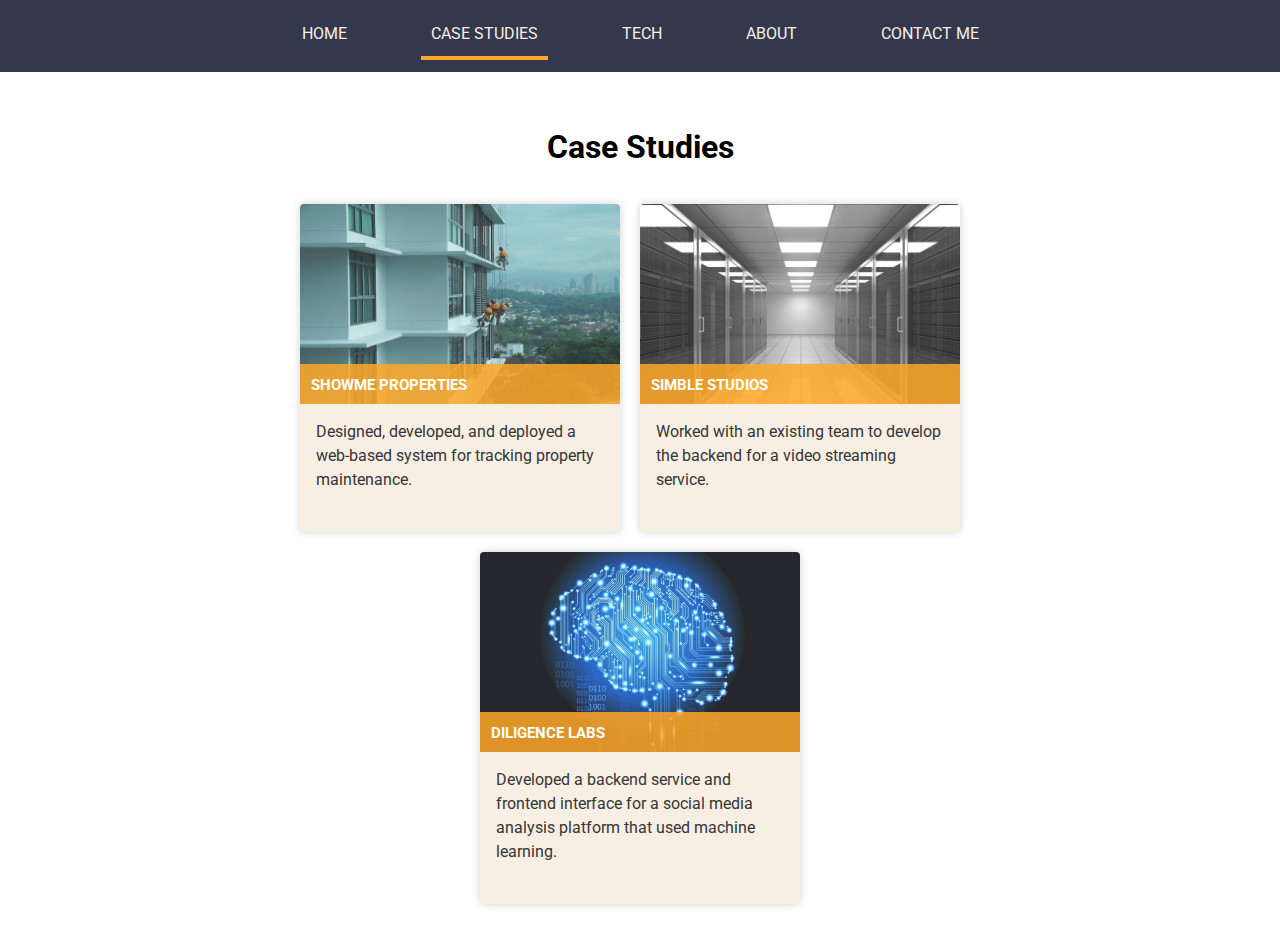
<file: casestudies/index.html>
<!DOCTYPE html>
<html lang="eng">
  <head>
    <meta charset="utf-8" />
    <title>Case Studies | Dustin Wyatt: Freelance Software Developer</title>
    <meta name="description" content="" />
    <meta name="viewport" content="width=device-width, initial-scale=1" />

    <link rel="apple-touch-icon" sizes="180x180" href="/apple-touch-icon.png" />
    <link
      rel="icon"
      type="image/png"
      sizes="32x32"
      href="../favicon-32x32.png"
    />
    <link
      rel="icon"
      type="image/png"
      sizes="16x16"
      href="../favicon-16x16.png"
    />
    <link rel="manifest" href="/site.webmanifest" />
    <!-- Place favicon.ico in the root directory -->

    <link
      href="https://fonts.googleapis.com/css?family=Abril+Fatface|Roboto"
      rel="stylesheet"
    />
    <link rel="stylesheet" href="../assets/style.css" />
    <link rel="stylesheet" href="../assets/casestudies.css" />
  </head>

  <body>
    <section class="navigation sticky">
      <ul class="navigation">
        <li><a href="../">Home</a></li>
        <li class="active"><a href="./">Case Studies</a></li>
        <li><a href="../tech.html">Tech</a></li>
        <li><a href="../about.html">About</a></li>
        <li>
          <a
            href="mailto:dustin.wyatt@gmail.com?subject=Portfolio job contact"
            class="btn"
            onClick="javascript:window.open('mailto:dustin.wyatt@gmail.com?subject=Portfolio job contact', 'mail');event.preventDefault()"
            >Contact me</a
          >
        </li>
      </ul>
    </section>

    <div class="content">
      <h1 class="center-text">Case Studies</h1>

      <div class="cards">
        <a class="card" href="./smp.html">
          <span
            class="card-header"
            style="
              background-image: url(../assets/images/smp/property-maintenance.jpg);
            "
          >
            <span class="card-title">
              <h3>ShowMe Properties</h3>
            </span>
          </span>
          <span class="card-summary">
            Designed, developed, and deployed a web-based system for tracking
            property maintenance.
          </span>
        </a>

        <a class="card" href="./simble.html">
          <span
            class="card-header"
            style="background-image: url(../assets/images/simble/servers.jpg)"
          >
            <span class="card-title">
              <h3>Simble Studios</h3>
            </span>
          </span>
          <span class="card-summary">
            Worked with an existing team to develop the backend for a video
            streaming service.
          </span>
        </a>

        <a class="card" href="./diligence.html">
          <span
            class="card-header"
            style="background-image: url(../assets/images/diligence/ai.jpg)"
          >
            <span class="card-title">
              <h3>Diligence Labs</h3>
            </span>
          </span>
          <span class="card-summary">
            Developed a backend service and frontend interface for a social
            media analysis platform that used machine learning.
          </span>
        </a>
      </div>
    </div>
  </body>
</html>
</file>
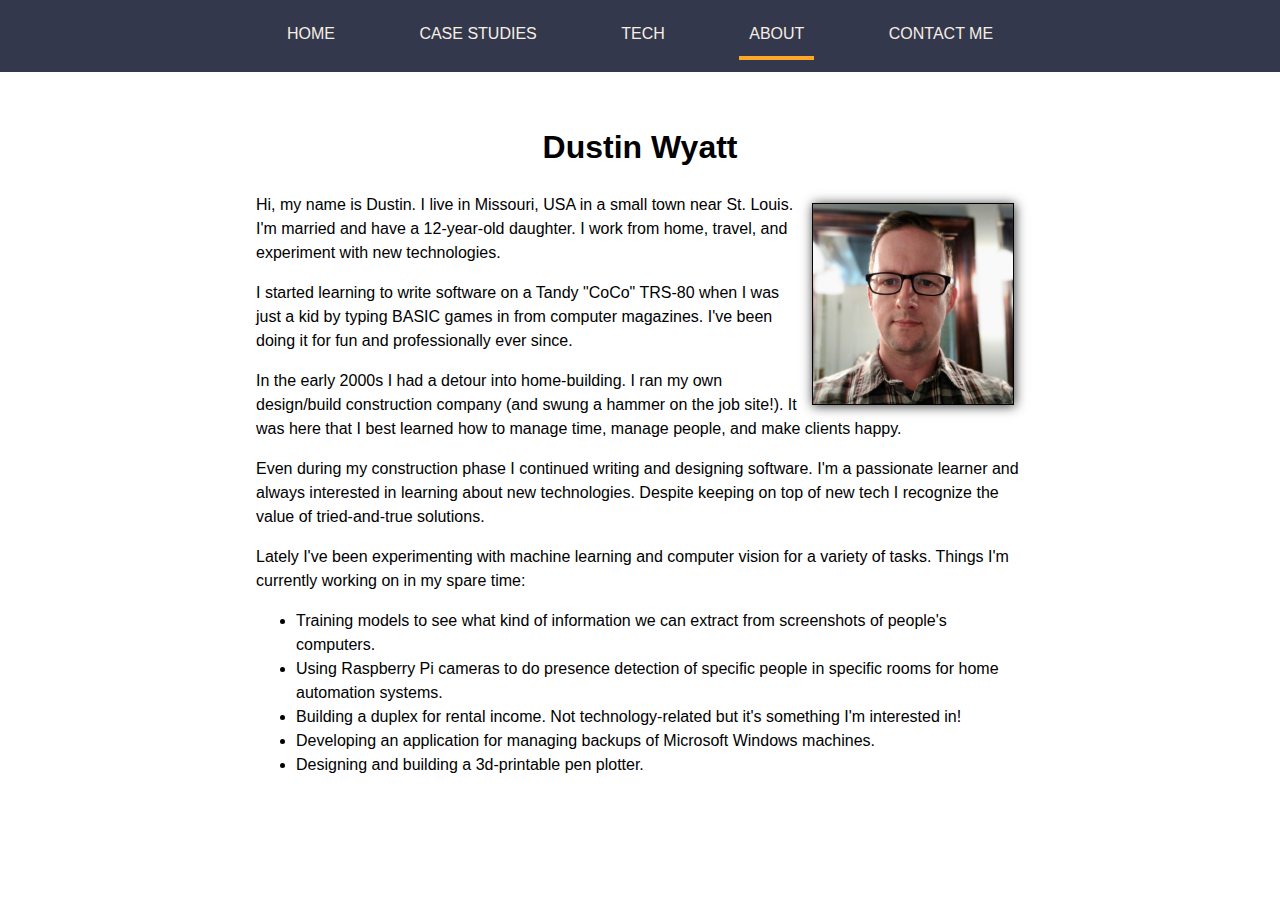
<file: about.html>
<!DOCTYPE html>
<html lang="en">
  <head>
    <meta charset="utf-8" />
    <title>Case Studies | Dustin Wyatt: Freelance Software Developer</title>

    <meta name="description" content="" />
    <meta name="viewport" content="width=device-width, initial-scale=1" />

    <link rel="apple-touch-icon" sizes="180x180" href="/apple-touch-icon.png" />
    <link
      rel="icon"
      type="image/png"
      sizes="32x32"
      href="./favicon-32x32.png"
    />
    <link
      rel="icon"
      type="image/png"
      sizes="16x16"
      href="./favicon-16x16.png"
    />
    <link rel="manifest" href="/site.webmanifest" />

    <link rel="stylesheet" href="./assets/style.css" />
  </head>

  <body>
    <section class="navigation sticky">
      <ul class="navigation">
        <li><a href="./">Home</a></li>
        <li><a href="./casestudies">Case Studies</a></li>
        <li><a href="./tech.html">Tech</a></li>
        <li class="active"><a href="./about.html">About</a></li>
        <li>
          <a
            href="mailto:dustin.wyatt@gmail.com?subject=Portfolio job contact"
            class="btn"
            onClick="javascript:window.open('mailto:dustin.wyatt@gmail.com?subject=Portfolio job contact', 'mail');event.preventDefault()"
            >Contact me</a
          >
        </li>
      </ul>
    </section>

    <div class="content">
      <h1>Dustin Wyatt</h1>

      <img class="article-img" src="assets/images/me.jpg" alt="Photo of Dustin"/>
      <p>
        Hi, my name is Dustin. I live in Missouri, USA in a small town near St.
        Louis. I'm married and have a 12-year-old daughter. I work from home,
        travel, and experiment with new technologies.
      </p>

      <p>
        I started learning to write software on a Tandy "CoCo" TRS-80 when I was
        just a kid by typing BASIC games in from computer magazines. I've been
        doing it for fun and professionally ever since.
      </p>

      <p>
        In the early 2000s I had a detour into home-building. I ran my own
        design/build construction company (and swung a hammer on the job site!).
        It was here that I best learned how to manage time, manage people, and
        make clients happy.
      </p>

      <p>
        Even during my construction phase I continued writing and designing
        software. I'm a passionate learner and always interested in learning
        about new technologies. Despite keeping on top of new tech I recognize
        the value of tried-and-true solutions.
      </p>

      <p>
        Lately I've been experimenting with machine learning and computer vision
        for a variety of tasks. Things I'm currently working on in my spare time:
      </p>

      <ul>
        <li>
          Training models to see what kind of information we can extract from
          screenshots of people's computers.
        </li>
        <li>
          Using Raspberry Pi cameras to do presence detection of specific people
          in specific rooms for home automation systems.
        </li>
        <li>Building a duplex for rental income. Not technology-related but it's something I'm interested in!</li>
        <li>
          Developing an application for managing backups of Microsoft Windows
          machines.
        </li>
        <li>Designing and building a 3d-printable pen plotter.</li>
      </ul>
    </div>
  </body>
</html>
</file>
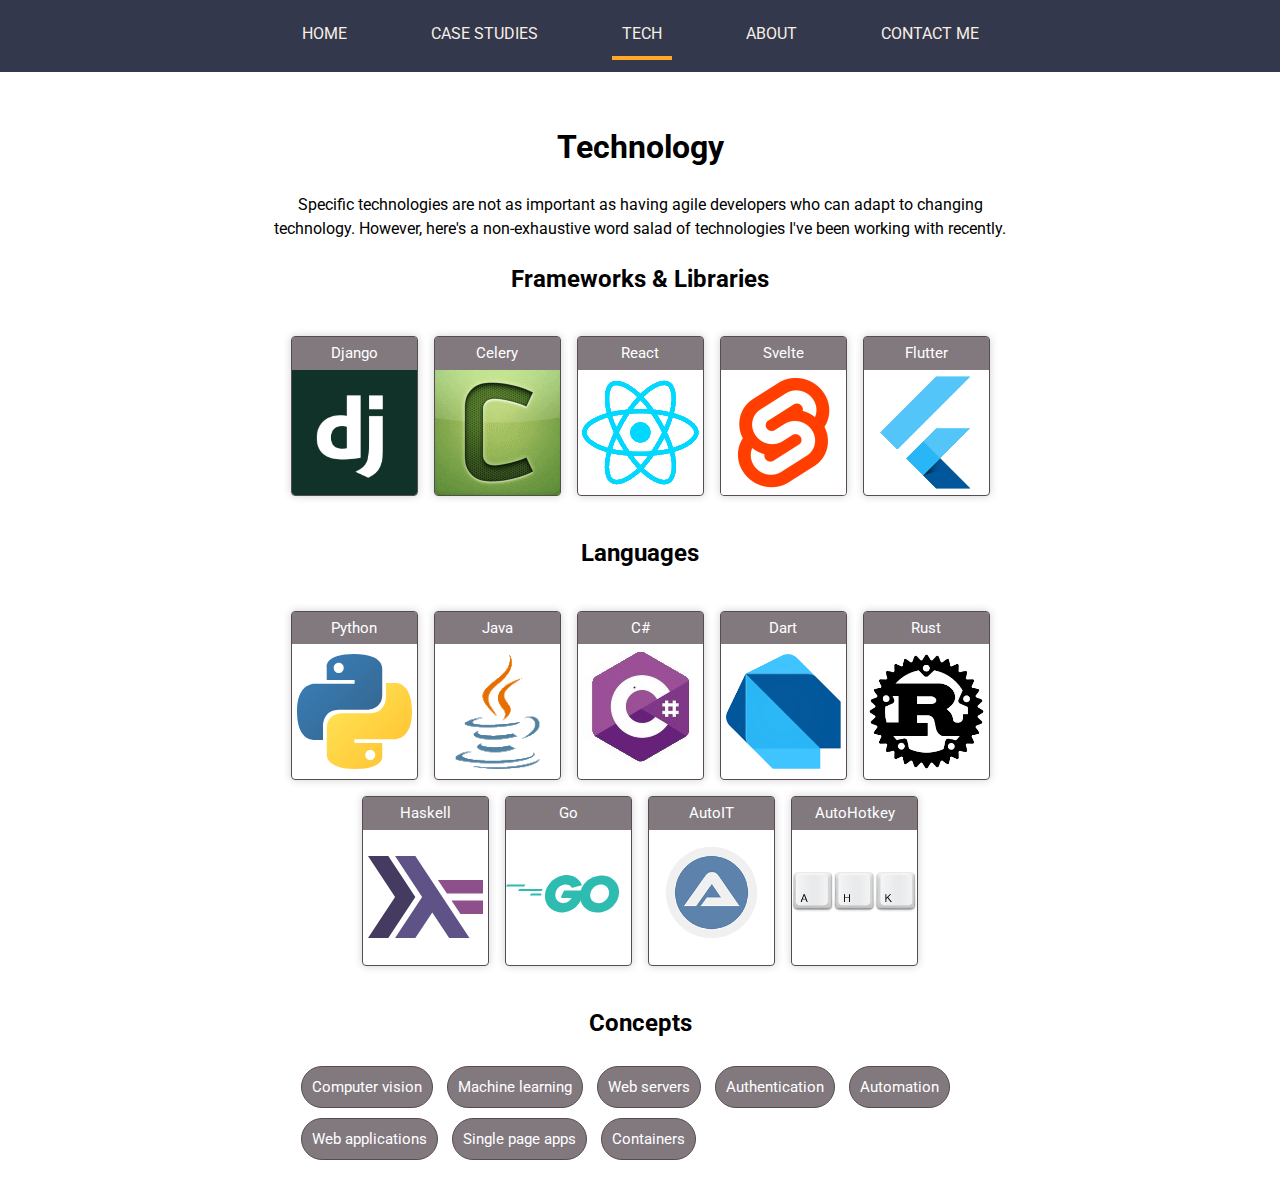
<file: tech.html>
<!DOCTYPE html>
<html lang="eng">
  <head>
    <meta charset="utf-8" />
    <title>Technology | Dustin Wyatt: Freelance Software Developer</title>
    <meta name="description" content="" />
    <meta name="viewport" content="width=device-width, initial-scale=1" />

    <link rel="apple-touch-icon" sizes="180x180" href="/apple-touch-icon.png" />
    <link
      rel="icon"
      type="image/png"
      sizes="32x32"
      href="./favicon-32x32.png"
    />
    <link
      rel="icon"
      type="image/png"
      sizes="16x16"
      href="./favicon-16x16.png"
    />
    <link rel="manifest" href="/site.webmanifest" />

    <link
      href="https://fonts.googleapis.com/css?family=Roboto"
      rel="stylesheet"
    />
    <link rel="stylesheet" href="assets/style.css" />
    <link rel="stylesheet" href="assets/tech.css" />
  </head>

  <body>
    <section class="navigation sticky">
      <ul class="navigation">
        <li><a href="./">Home</a></li>
        <li><a href="./casestudies/">Case Studies</a></li>
        <li class="active"><a href="./tech.html">Tech</a></li>
        <li><a href="./about.html">About</a></li>
        <li>
          <a
            href="mailto:dustin.wyatt@gmail.com?subject=Portfolio job contact"
            class="btn"
            onClick="javascript:window.open('mailto:dustin.wyatt@gmail.com?subject=Portfolio job contact', 'mail');event.preventDefault()"
            >Contact me</a
          >
        </li>
      </ul>
    </section>
    <div class="content">
      <h1>Technology</h1>
      <!--<img src="assets/images/technology.jpg" alt="" height="160px">-->
      <p class="center-text">
        Specific technologies are not as important as having agile developers
        who can adapt to changing technology. However, here's a non-exhaustive
        word salad of technologies I've been working with recently.
      </p>
      <h2 class="center-text">Frameworks & Libraries</h2>
      <ul class="cards">
        <li class="card">
          <div class="card-header">Django</div>
          <div class="card-main">
            <img src="assets/images/tech/django.png" alt="Django logo" />
          </div>
        </li>
        <li class="card">
          <div class="card-header">Celery</div>
          <div class="card-main">
            <img src="assets/images/tech/celery.orig.png" alt="Celery logo" />
          </div>
        </li>
        <li class="card">
          <div class="card-header">React</div>
          <div class="card-main">
            <img src="assets/images/tech/react.125.png" alt="React logo" />
          </div>
        </li>
        <li class="card">
          <div class="card-header">Svelte</div>
          <div class="card-main">
            <img
              src="assets/images/tech/svelte-logo-square.png"
              alt="Svelte logo"
            />
          </div>
        </li>
        <li class="card">
          <div class="card-header">Flutter</div>
          <div class="card-main">
            <img src="assets/images/tech/flutter.125.png" alt="Flutter logo" />
          </div>
        </li>
      </ul>

      <h2 class="center-text">Languages</h2>
      <ul class="cards">
        <li class="card">
          <div class="card-header">Python</div>
          <div class="card-main margined-container">
            <img src="assets/images/tech/Python.svg" alt="Python logo" />
          </div>
        </li>
        <li class="card">
          <div class="card-header">Java</div>
          <div class="card-main margined-container">
            <img src="assets/images/tech/java.png" alt="Java logo" />
          </div>
        </li>
        <li class="card">
          <div class="card-header">C#</div>
          <div class="card-main">
            <img src="assets/images/tech/csharp.125.png" alt="C# logo" />
          </div>
        </li>
        <li class="card">
          <div class="card-header">Dart</div>
          <div class="card-main margined-container">
            <img src="assets/images/tech/dartlang.png" alt="Dart logo" />
          </div>
        </li>
        <li class="card">
          <div class="card-header">Rust</div>
          <div class="card-main margined-container">
            <img src="assets/images/tech/rustlang.png" alt="Rust logo" />
          </div>
        </li>
        <li class="card">
          <div class="card-header">Haskell</div>
          <div class="card-main margined-container">
            <img src="assets/images/tech/haskell_logo.svg" alt="Haskell logo" />
          </div>
        </li>
        <li class="card">
          <div class="card-header">Go</div>
          <div class="card-main">
            <img src="assets/images/tech/Go-Logo_Aqua.svg" alt="Go logo" />
          </div>
        </li>
        <li class="card">
          <div class="card-header">AutoIT</div>
          <div class="card-main">
            <img src="assets/images/tech/autoit.png" alt="AutoIT logo" />
          </div>
        </li>
        <li class="card">
          <div class="card-header">AutoHotkey</div>
          <div class="card-main">
            <img
              src="assets/images/tech/AutoHotkey_logo.png"
              alt="AutoHotkey logo"
            />
          </div>
        </li>
      </ul>
      <h2 class="center-text">Concepts</h2>
      <ul class="pills">
        <li class="pill">Computer vision</li>
        <li class="pill">Machine learning</li>
        <li class="pill">Web servers</li>
        <li class="pill">Authentication</li>
        <li class="pill">Automation</li>
        <li class="pill">Web applications</li>
        <li class="pill">Single page apps</li>
        <li class="pill">Containers</li>
      </ul>
    </div>
  </body>
</html>
</file>
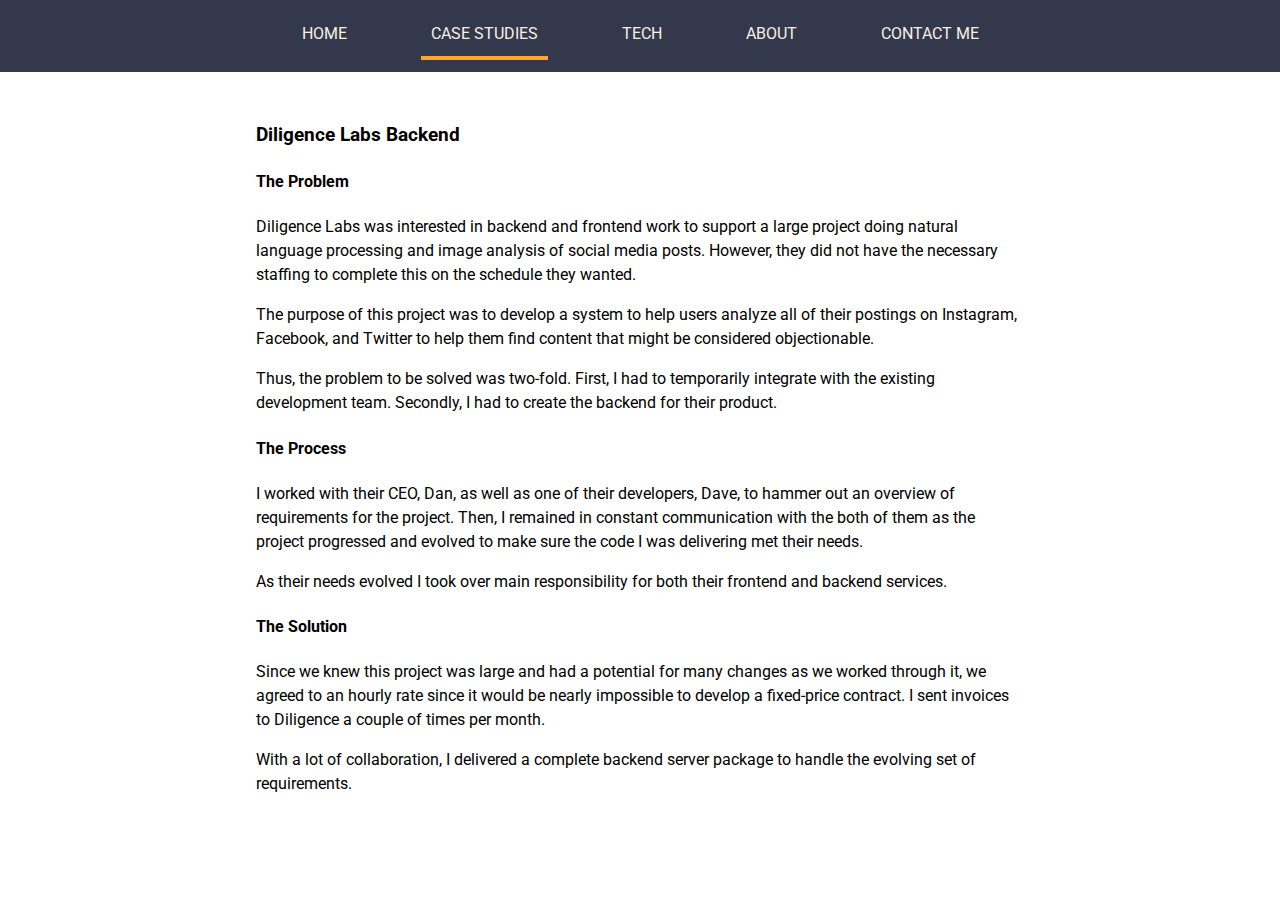
<file: casestudies/diligence.html>
<!DOCTYPE html>
<html lang="eng">
  <head>
    <meta charset="utf-8" />
    <title>
      Diligence Labs Case Study | Dustin Wyatt: Freelance Software Developer
    </title>
    <meta
      name="description"
      content="Case study of the developer Dustin Wyatt's work to create a multi-functional backend server for one of his clients."
    />
    <meta name="viewport" content="width=device-width, initial-scale=1" />

    <link rel="apple-touch-icon" sizes="180x180" href="/apple-touch-icon.png" />
    <link
      rel="icon"
      type="image/png"
      sizes="32x32"
      href="../favicon-32x32.png"
    />
    <link
      rel="icon"
      type="image/png"
      sizes="16x16"
      href="../favicon-16x16.png"
    />
    <link rel="manifest" href="/site.webmanifest" />
    <!-- Place favicon.ico in the root directory -->

    <meta name="theme-color" content="#fafafa" />

    <link
      href="https://fonts.googleapis.com/css?family=Roboto"
      rel="stylesheet"
    />
    <link rel="stylesheet" href="../assets/style.css" />
  </head>

  <body>
    <section class="navigation sticky">
      <ul class="navigation">
        <li><a href="../">Home</a></li>
        <li class="active"><a href="../casestudies/">Case Studies</a></li>
        <li><a href="../tech.html">Tech</a></li>
        <li><a href="../about.html">About</a></li>
        <li>
          <a
            href="mailto:dustin.wyatt@gmail.com?subject=Portfolio job contact"
            class="btn"
            onClick="javascript:window.open('mailto:dustin.wyatt@gmail.com?subject=Portfolio job contact', 'mail');event.preventDefault()"
            >Contact me</a
          >
        </li>
      </ul>
    </section>
    <div class="content">
      <article id="diligence">
        <h3>Diligence Labs Backend</h3>
        <h4>The Problem</h4>
        <p>
          Diligence Labs was interested in backend and frontend work to support
          a large project doing natural language processing and image analysis
          of social media posts. However, they did not have the necessary
          staffing to complete this on the schedule they wanted.
        </p>

        <p>
          The purpose of this project was to develop a system to help users
          analyze all of their postings on Instagram, Facebook, and Twitter to
          help them find content that might be considered objectionable.
        </p>

        <p>
          Thus, the problem to be solved was two-fold. First, I had to
          temporarily integrate with the existing development team. Secondly, I
          had to create the backend for their product.
        </p>

        <h4>The Process</h4>
        <p>
          I worked with their CEO, Dan, as well as one of their developers,
          Dave, to hammer out an overview of requirements for the project. Then,
          I remained in constant communication with the both of them as the
          project progressed and evolved to make sure the code I was delivering
          met their needs.
        </p>

        <p>
          As their needs evolved I took over main responsibility for both their
          frontend and backend services.
        </p>

        <h4>The Solution</h4>

        <p>
          Since we knew this project was large and had a potential for many
          changes as we worked through it, we agreed to an hourly rate since it
          would be nearly impossible to develop a fixed-price contract. I sent
          invoices to Diligence a couple of times per month.
        </p>

        <p>
          With a lot of collaboration, I delivered a complete backend server
          package to handle the evolving set of requirements.
        </p>
      </article>
    </div>
  </body>
</html>
</file>
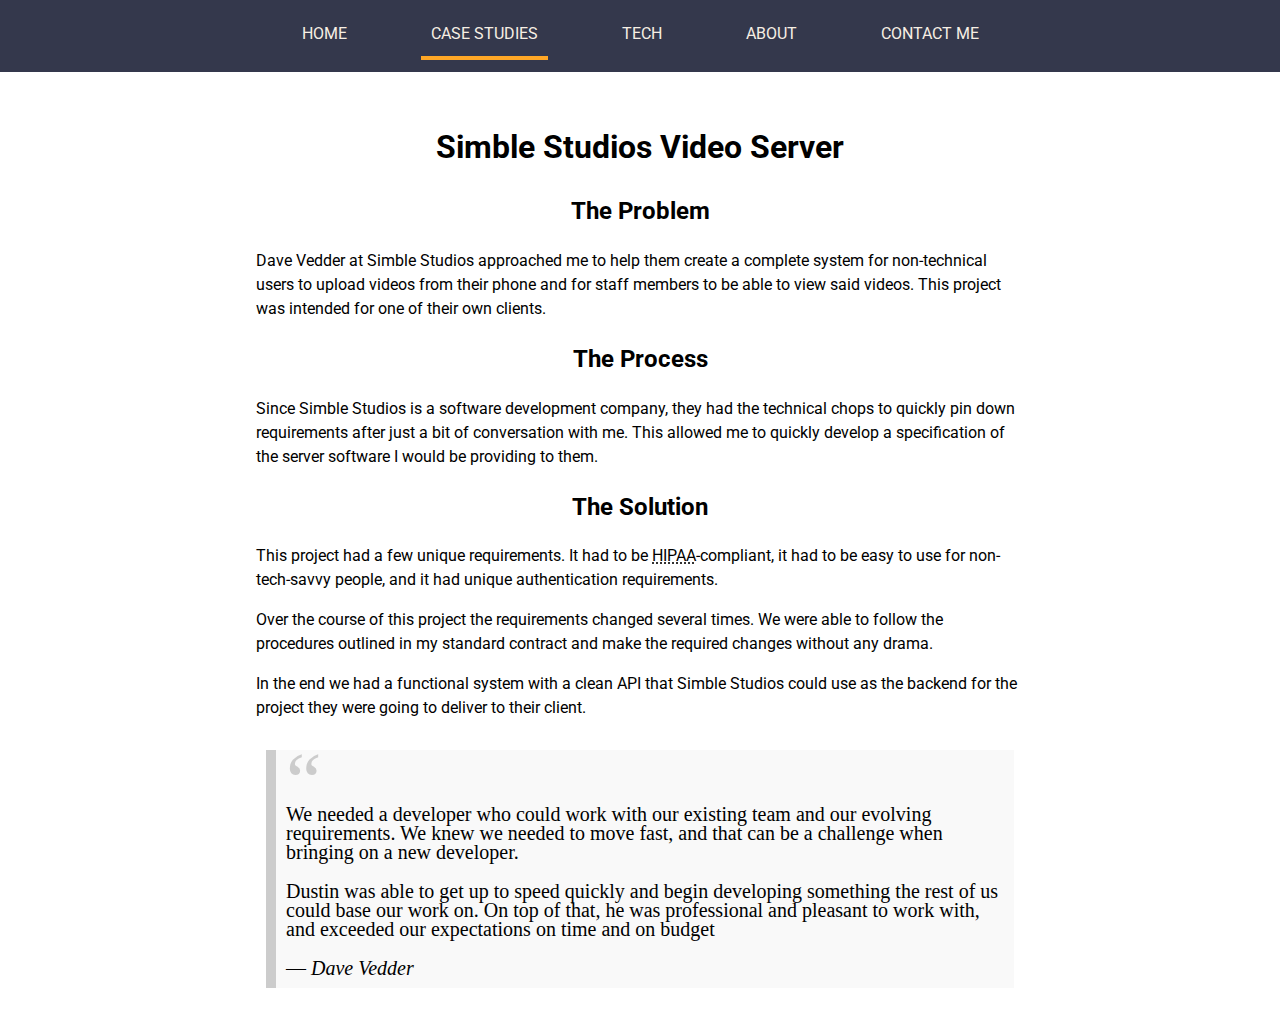
<file: casestudies/simble.html>
<!DOCTYPE html>
<html lang="en">
  <head>
    <meta charset="utf-8" />
    <title>
      Simble Studios Case Study | Dustin Wyatt: Freelance Software Developer
    </title>
    <meta
      name="description"
      content="Case study of the developer Dustin Wyatt's work to create a backend video server for one of his clients."
    />
    <meta name="viewport" content="width=device-width, initial-scale=1" />

    <link rel="apple-touch-icon" sizes="180x180" href="/apple-touch-icon.png" />
    <link
      rel="icon"
      type="image/png"
      sizes="32x32"
      href="../favicon-32x32.png"
    />
    <link
      rel="icon"
      type="image/png"
      sizes="16x16"
      href="../favicon-16x16.png"
    />
    <link rel="manifest" href="/site.webmanifest" />

    <meta name="theme-color" content="#fafafa" />

    <link
      href="https://fonts.googleapis.com/css?family=Roboto"
      rel="stylesheet"
    />
    <link rel="stylesheet" href="../assets/style.css" />
  </head>

  <body>
    <section class="navigation sticky">
      <ul class="navigation">
        <li><a href="../">Home</a></li>
        <li class="active"><a href="../casestudies/">Case Studies</a></li>
        <li><a href="../tech.html">Tech</a></li>
        <li><a href="../about.html">About</a></li>
        <li>
          <a
            href="mailto:dustin.wyatt@gmail.com?subject=Portfolio job contact"
            class="btn"
            onClick="javascript:window.open('mailto:dustin.wyatt@gmail.com?subject=Portfolio job contact', 'mail');event.preventDefault()"
            >Contact me</a
          >
        </li>
      </ul>
    </section>
    <div class="content">
      <article id="simble">
        <h1>Simble Studios Video Server</h1>

        <h2>The Problem</h2>

        <p>
          Dave Vedder at Simble Studios approached me to help them create a
          complete system for non-technical users to upload videos from their
          phone and for staff members to be able to view said videos. This
          project was intended for one of their own clients.
        </p>

        <h2>The Process</h2>
        <p>
          Since Simble Studios is a software development company, they had the
          technical chops to quickly pin down requirements after just a bit of
          conversation with me. This allowed me to quickly develop a
          specification of the server software I would be providing to them.
        </p>

        <h2>The Solution</h2>

        <p>
          This project had a few unique requirements. It had to be
          <abbr title="Health Insurance Portability and Accountability Act">
            HIPAA</abbr
          >-compliant, it had to be easy to use for non-tech-savvy people, and
          it had unique authentication requirements.
        </p>

        <p>
          Over the course of this project the requirements changed several
          times. We were able to follow the procedures outlined in my standard
          contract and make the required changes without any drama.
        </p>

        <p>
          In the end we had a functional system with a clean API that Simble
          Studios could use as the backend for the project they were going to
          deliver to their client.
        </p>

        <blockquote>
          <p>
            We needed a developer who could work with our existing team and our
            evolving requirements. We knew we needed to move fast, and that can
            be a challenge when bringing on a new developer.
          </p>

          <p>
            Dustin was able to get up to speed quickly and begin developing
            something the rest of us could base our work on. On top of that, he
            was professional and pleasant to work with, and exceeded our
            expectations on time and on budget
          </p>

          <footer>— <cite>Dave Vedder</cite></footer>
        </blockquote>
      </article>
    </div>
  </body>
</html>
</file>
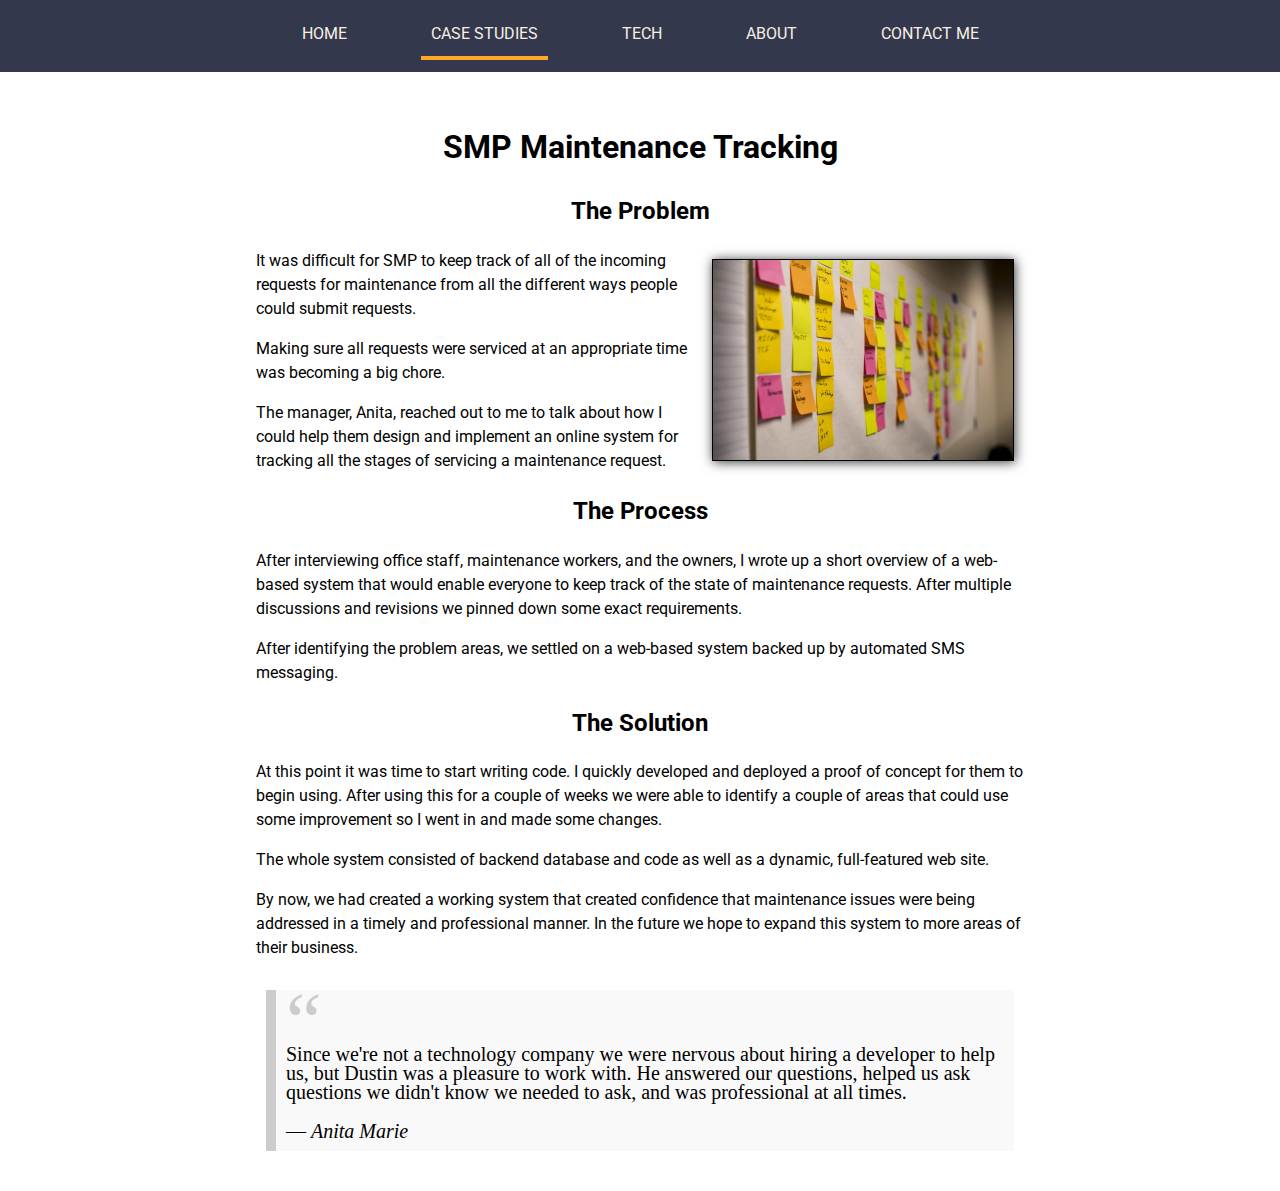
<file: casestudies/smp.html>
<!DOCTYPE html>
<html lang="en">
  <head>
    <meta charset="utf-8" />
    <title>
      ShowMe Properties Case Study | Dustin Wyatt: Freelance Software Developer
    </title>
    <meta
      name="description"
      content="Case study of the developer Dustin Wyatt's work to create a backend video server for one of his clients."
    />
    <meta name="viewport" content="width=device-width, initial-scale=1" />

    <link rel="apple-touch-icon" sizes="180x180" href="/apple-touch-icon.png" />
    <link
      rel="icon"
      type="image/png"
      sizes="32x32"
      href="../favicon-32x32.png"
    />
    <link
      rel="icon"
      type="image/png"
      sizes="16x16"
      href="../favicon-16x16.png"
    />
    <link rel="manifest" href="/site.webmanifest" />

    <link
      href="https://fonts.googleapis.com/css?family=Roboto"
      rel="stylesheet"
    />
    <link rel="stylesheet" href="../assets/style.css" />
  </head>
  <body>
    <section class="navigation sticky">
      <ul class="navigation">
        <li><a href="../">Home</a></li>
        <li class="active"><a href="../casestudies/">Case Studies</a></li>
        <li><a href="../tech.html">Tech</a></li>
        <li><a href="../about.html">About</a></li>
        <li>
          <a
            href="mailto:dustin.wyatt@gmail.com?subject=Portfolio job contact"
            class="btn"
            onClick="javascript:window.open('mailto:dustin.wyatt@gmail.com?subject=Portfolio job contact', 'mail');event.preventDefault()"
            >Contact me</a
          >
        </li>
      </ul>
    </section>

    <div class="content">
      <article id="smp-maintenance">
        <h1>SMP Maintenance Tracking</h1>

        <h2>The Problem</h2>
        <img
          class="article-img"
          src="../assets/images/smp/maintenance-board.jpg"
          alt="Board of sticky notes."
        />
        <p>
          It was difficult for SMP to keep track of all of the incoming requests
          for maintenance from all the different ways people could submit
          requests.
        </p>
        <p>
          Making sure all requests were serviced at an appropriate time was
          becoming a big chore.
        </p>

        <p>
          The manager, Anita, reached out to me to talk about how I could help
          them design and implement an online system for tracking all the stages
          of servicing a maintenance request.
        </p>

        <h2>The Process</h2>
        <p>
          After interviewing office staff, maintenance workers, and the owners,
          I wrote up a short overview of a web-based system that would enable
          everyone to keep track of the state of maintenance requests. After
          multiple discussions and revisions we pinned down some exact
          requirements.
        </p>

        <p>
          After identifying the problem areas, we settled on a web-based system
          backed up by automated SMS messaging.
        </p>

        <h2>The Solution</h2>

        <p>
          At this point it was time to start writing code. I quickly developed
          and deployed a proof of concept for them to begin using. After using
          this for a couple of weeks we were able to identify a couple of areas
          that could use some improvement so I went in and made some changes.
        </p>

        <p>
          The whole system consisted of backend database and code as well as a
          dynamic, full-featured web site.
        </p>
        <p>
          By now, we had created a working system that created confidence that
          maintenance issues were being addressed in a timely and professional
          manner. In the future we hope to expand this system to more areas of
          their business.
        </p>

        <blockquote>
          <p>
            Since we're not a technology company we were nervous about hiring a
            developer to help us, but Dustin was a pleasure to work with. He
            answered our questions, helped us ask questions we didn't know we
            needed to ask, and was professional at all times.
          </p>

          <footer>— <cite>Anita Marie</cite></footer>
        </blockquote>
      </article>
    </div>
  </body>
</html>
</file>
<file: assets/style.css>
:root {
  --btn-color: rgba(120, 122, 138, 0.8);
  --nav-bg-color: #34384c;
  --nav-link-color: #f7efe4;
  --nav-link-bg-color: #111;
  --highlight-color: #ffa726;
}

body,
html {
  font-size: 10px;
  font-family: Roboto, sans-serif;
  margin: 0;
}

.article-img {
  max-height: 200px;
  float: right;
  margin: 10px;
  border: solid 1px black;
  box-shadow: 1px 1px 11px #363636;
}

.hero h1 {
  font-family: "Abril Fatface", cursive;
  font-size: 5rem;
  margin-bottom: 0.1rem;
  padding-bottom: 1rem;
  line-height: 1;
  border-bottom: 3px solid white;
  border-radius: 6px;
}

.hero h2 {
  margin-top: 0.1rem;
  font-size: 2.4rem;
  font-weight: 300;
}

.hero p {
  /*font-weight: 500;*/
}

/*Styles for all of our content blocks.*/
.content {
  padding: 10px;
  max-width: 768px;
  font-size: 1.6rem;
  line-height: 1.5;
  margin: 0 auto;
}

.hero {
  width: 100%;
  height: 100vh;
  background-image: linear-gradient(rgba(0, 0, 0, 0.55), rgba(0, 0, 0, 0.55)),
    url(images/home/book-blur.jpg);
  background-repeat: no-repeat;
  background-size: cover;
  background-position: center;
  color: white;
  display: flex;
  align-items: center;
  justify-items: center;
}

.small {
  font-size: 1.4rem;
}

h1,
h2 {
  text-align: center;
}

.hero p {
  margin: 1.4rem;
  text-align: center;
}

.hero ul {
  text-align: center;
  padding: 1rem;
  /*background-color: gray;*/
}

.hero li#web {
  padding-left: 0;
}

.hero li {
  display: inline-block;
  padding-left: 1rem;
}

.hero li::before {
  content: "💎 ";
}

.hero li#web::before {
  content: "🕸️ ";
}

.hero li#auto::before {
  content: "🤖 ";
}

.hero li#os::before {
  content: "📀 ";
}

.hero li#mobile::before {
  content: "📱 ";
}

.hero li#ai::before {
  content: "🧠 ";
}

.hero .btn {
  display: block;
  width: 200px;
  border: 2px solid var(--btn-color);
  padding: 1em;
  margin: 30px auto;

  color: white;
  text-decoration: none;
  font-size: 1.7rem;
  text-align: center;
  font-weight: bold;

  border-radius: 4px;

  background-color: var(--btn-color);
}

header {
  font-size: 2rem;
}

div#scroll-more-arrow::before {
  content: "⬇";
  color: white;
  position: absolute;
  opacity: 0.7;
  font-size: 6rem;
  width: 60px;
  height: 1rem;
  text-align: center;
  bottom: 6rem;
  left: 50%;
  margin-left: -30px;
  animation: bounce 1s ease infinite;
}

@keyframes bounce {
  50% {
    transform: translateY(-50%);
  }
  100% {
    transform: translateY(0);
  }
}

.sticky {
  position: fixed;
  top: 0;
  width: 100%;
}

.sticky + .content {
  padding-top: 102px;
}

ul.navigation {
  text-align: center;
  list-style-type: none;
  background-color: var(--nav-bg-color);
  margin-top: 0;
  padding-left: 0;
}

ul.navigation li {
  display: inline-block;
  padding: 12px 30px;
}

ul.navigation li:hover {
  background-color: var(--nav-link-bg-color);
}

ul.navigation a {
  display: block;
  color: var(--nav-link-color);
  text-align: center;
  padding: 10px;
  text-decoration: none;
  text-transform: uppercase;
}

section.navigation {
  z-index: 2;
  padding-top: 0;
  font-size: 1.6rem;
  line-height: 1.5;
}

.active > a {
  border-bottom: 4px solid var(--highlight-color);
}

@media screen and (max-width: 1020px) {
  ul.navigation li {
    padding: 5px 5px;
  }
}

@media screen and (max-width: 500px) {
  .hero h1 {
    font-size: 4rem;
  }

  .sticky + .content {
    padding-top: 132px;
  }

  .article-img {
    float: none;
  }
}

@media only screen and (max-width: 600px) {
  .hero {
    background-image: linear-gradient(rgba(0, 0, 0, 0.55), rgba(0, 0, 0, 0.55)),
      url(images/home/hero-400.jpg);
  }
}

@media only screen and (min-width: 600px) {
  .hero {
    background-image: linear-gradient(rgba(0, 0, 0, 0.55), rgba(0, 0, 0, 0.55)),
      url(images/home/hero-600.jpg);
  }
}

@media only screen and (min-width: 768px) {
  .hero {
    background-image: linear-gradient(rgba(0, 0, 0, 0.55), rgba(0, 0, 0, 0.55)),
      url(images/home/hero-900.jpg);
  }
}

@media only screen and (min-width: 992px) {
  .hero {
    background-image: linear-gradient(rgba(0, 0, 0, 0.55), rgba(0, 0, 0, 0.55)),
      url(images/home/hero-1100.jpg);
  }
}

@media only screen and (min-width: 1200px) {
  .hero {
    background-image: linear-gradient(rgba(0, 0, 0, 0.55), rgba(0, 0, 0, 0.55)),
      url(images/home/hero-1800.jpg);
  }
}

.center-text {
  text-align: center;
}

blockquote {
  background: #f9f9f9;
  border-left: 10px solid #ccc;
  margin: 1.5em 10px;
  padding: 0.5em 10px;
  quotes: "\201C""\201D""\2018""\2019";
  font-family: Sanchez, serif;
  line-height: 1.9rem;
  font-size: 2rem;
}

blockquote:before {
  color: #ccc;
  content: open-quote;
  font-size: 4em;
  line-height: 0.1em;
  margin-right: 0.25em;
  vertical-align: -0.4em;
}

/*blockquote p {*/
/*display: inline;*/
/*}*/
</file>
<file: assets/casestudies.css>
.cards {
  display: flex;
  justify-content: center;
  flex-wrap: wrap;
  margin-top: 15px;
  padding: 1.5%;
  box-sizing: border-box;
}

.card {
  position: relative;
  margin-bottom: 20px;
  padding-bottom: 30px;
  color: #363636;
  text-decoration: none;
  box-shadow: rgba(0, 0, 0, 0.19) 0 0 8px 0;
  border-radius: 4px;
  background: #f7efe4;
}

@media (max-width: 700px) {
  .card {
    width: 100%;
  }
}

@media (min-width: 700px) {
  .card {
    max-width: 320px;
    margin-right: 20px;
    margin-bottom: 20px;
  }
  .card:nth-child(even) {
    margin-right: 0;
  }
}

@media (min-width: 980px) {
  .card:nth-child(even) {
    margin-right: 20px;
  }
  .card:nth-child(3n) {
    margin-right: 0;
  }
}

.card span {
  display: block;
}

.card .card-summary {
  padding: 5% 5% 3% 5%;
}

.card .card-header {
  position: relative;
  height: 200px;
  overflow: hidden;
  background-repeat: no-repeat;
  background-size: cover;
  background-position: center;
  background-color: rgba(255, 255, 255, 0.15);
  background-blend-mode: overlay;
  border-radius: 4px 4px 0 0;
}

.card .card-title {
  background: rgba(255, 167, 38, 0.85);
  padding: 3.5% 0 2.5% 0;
  color: white;
  text-transform: uppercase;
  position: absolute;
  bottom: 0;
  width: 100%;
}

.card .card-title h3 {
  font-size: 1.5rem;
  line-height: 1.4;
  padding: 0 3.5%;
  margin: 0;
}
</file>
<file: assets/tech.css>
h1,
h2 {
  text-align: center;
}

.cards {
  display: flex;
  justify-content: center;
  flex-wrap: wrap;
  margin-top: 15px;
  padding: 1.5%;
  box-sizing: border-box;
}

.cards li {
  display: flex;
}

.card {
  position: relative;
  margin: 8px;
  width: 125px; /* Set width of cards */
  border: 1px solid rgb(88, 76, 84); /* Set up Border */
  border-radius: 4px; /* Slightly Curve edges */
  overflow: hidden; /* Fixes the corners */
  display: flex; /* Children use Flexbox */
  flex-direction: column; /* Rotate Axis */
  box-shadow: rgba(0, 0, 0, 0.19) 0 0 8px 0;
}

.card-header {
  color: white;
  text-align: center;
  font-size: 1.5rem;
  background-color: rgba(88, 76, 84, 0.75);
  padding: 5px 10px;
}

.card-main {
  display: flex; /* Children use Flexbox */
  flex-direction: column; /* Rotate Axis to Vertical */
  justify-content: center; /* Group Children in Center */
  align-items: center; /* Group Children in Center (+axis) */
  padding: 0; /* Add padding to the top/bottom */
  height: 125px;
}

.card-main img {
  width: 100%;
  object-fit: fill;
}

.margined-container {
  margin: 5px;
}

@media screen and (max-width: 480px) {
  .card {
    width: 90px;
    height: 120px;
  }
}

.pills {
}

.pill {
  display: inline-block;
  padding: 5px 10px;
  margin: 5px;
  line-height: 3rem;
  background-color: rgba(88, 76, 84, 0.75);
  border: 1px solid rgb(88, 76, 84);
  border-radius: 25px;
  font-size: 1.5rem;
  color: white;
}
</file>
